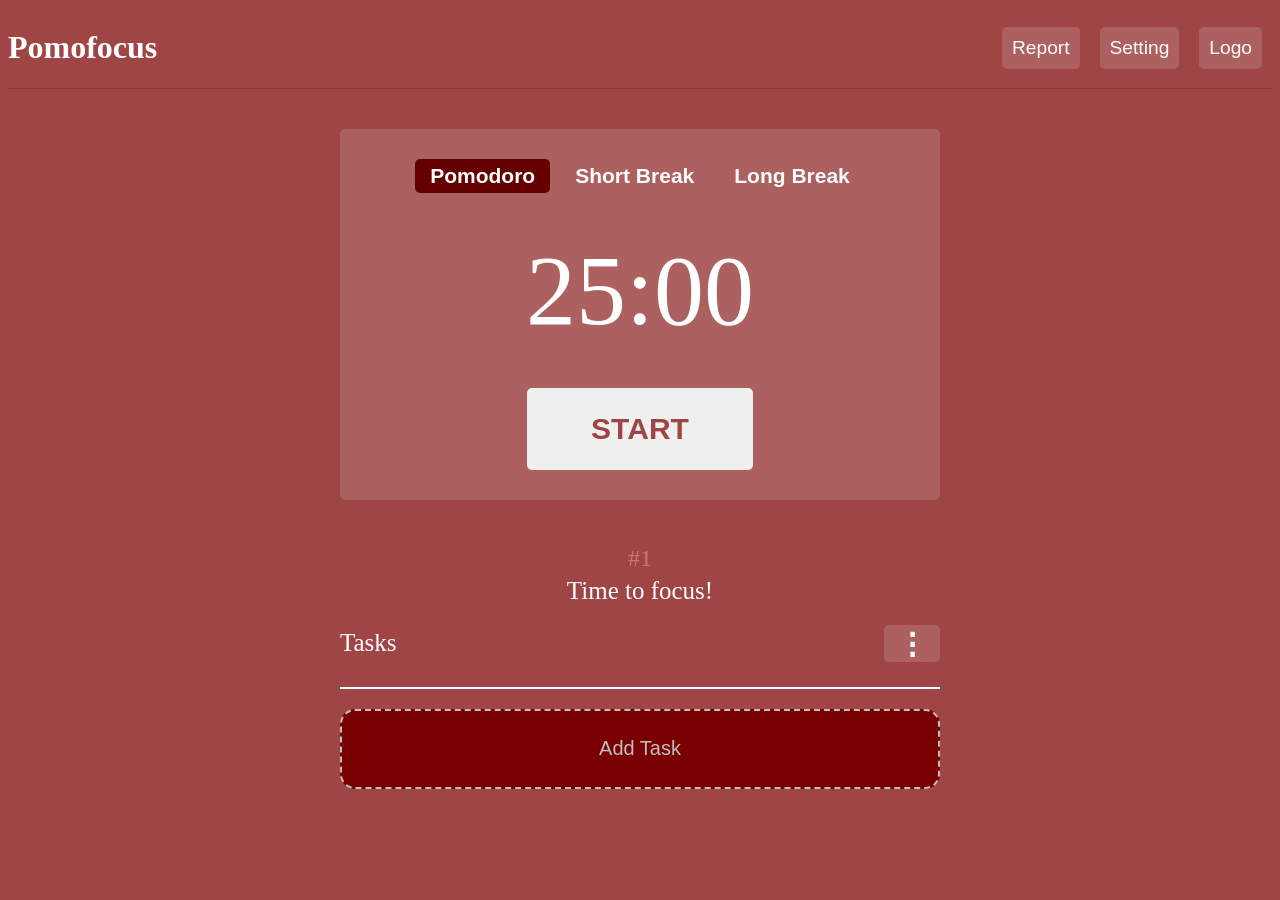
<file: index.html>
<!DOCTYPE html>
<html lang="en">
<head>
    <meta charset="UTF-8">
    <meta name="viewport" content="width=device-width, initial-scale=1.0">
    <link rel ="stylesheet" href = "CSS/style.css">
    <title>Pomodoro</title>
</head>
<body>
    <header>
        <h1 class="default_look">Pomofocus</h1>
        <nav>

            <ul class="header_menu">

                <li><button class = "button_menu" >Report</button></li>
                <li><button class = "button_menu">Setting</button></li>
                <li><button class = "button_menu">Logo</button></li>

            </ul>

        </nav>
    </header>
    <div class="main_wrapper">
        <main class="main">
        <section class = "main_section">

        <div class = "main_menu">

            
                <button class = "main_button_menu pomodoro">
                    Pomodoro
                </button>
            
            <button class = "main_button_menu">
                Short Break
            </button>
            <button class = "main_button_menu">
                Long Break
            </button>

        </div>

        <span class = "timer">25:00</span>
        
            <button class = "start_button" >
                START
            </button>

    </section>
    <div>
        <div class = "number_1">#1</div>
        <div class = "time_to_focus">Time to focus!</div>
    </div>
    <div class = "lower_section">
        <span class = "tasks">Tasks</span>
        <span class = "three_dots"><button class = "three_dots_button"><span class ="three_dots_clean">⋮</span></button></span>
    </div>
    <div class = "add_task"><button class = "add_task_button"><span>Add Task</span></button></div>
    </main>
    </div>
    
</body>
</html>
</file>
<file: CSS/style.css>
body{
    background-color: rgb(159, 69, 69);
    color: #fff;
    /* rgb(172, 96, 96) */
}

.default_look{
    color: #fff;
}

.timer{
    font-size: 100px;
    color: #fff;
}

button{
    border-radius: 5px;
    cursor: pointer;
}

button:active{
    transform: translateY(2px);
    filter: brightness(80%);
}


.button_menu{
    background-color: rgb(172, 96, 96);
    border: none;
    color: #fff;
    font-size: larger;
    margin-right: 10px;
    padding: 10px;
    
    
}

.main_button_menu {
    background-color: transparent; /* Da budu providni po defaultu */
    border: none;
    color: white;
    padding: 5px 15px;
    font-weight: bold;
    cursor: pointer;
    font-size: 21px;
}

.pomodoro{
    background-color: #650000;
}

/* Posebna klasa samo za ono dugme koje je trenutno izabrano */
.active_tab {
    background-color: #650000;
    border-radius: 4px;
}

header{
    display: flex;
    justify-content: space-between; 
    align-items: center;
    /* padding: 10px 10px; */
    border-bottom: 1px solid #6500003b;
}

.main_wrapper{
    display: flex;
    justify-content: center;
    align-items: center;
}

.main{
    padding: 40px 70px;
    width: 600px;
    display: flex;
    justify-content: center;
    align-items: center;
    flex-direction: column;
    gap: 20px;
}

.header_menu{
    list-style: none;
    display: flex;
    float: right;
    gap: 10px;
    margin: 0;
    padding: 0;

}

.main_section{
    background-color: rgb(172, 96, 96);
    /* margin-left: 70px;
    margin-right: 70px; */
    border-radius: 5px;
    width: 100%;
    display: flex;
    justify-content: space-around;
    align-items: center;
    flex-direction: column;
    gap: 40px;
    padding: 30px 0;
}

.main_menu{
    display: flex;
    justify-content: center;
    gap: 10px;
    
}

.timer{
    display: flex;
    justify-content: center;
}



.start_button{
    font-size: 30px;
    color: rgb(159, 69, 69);
    padding: 1.5rem 4rem 1.5rem 4rem;
    font-weight: bold;
    border: none;
}

.number_1{
    text-align: center;
    color: rgb(212, 115, 115);
    margin-top: 25px;
    margin-bottom: 5px;
    font-size: 1.5rem;
}

.number_1:hover{
    color: white;
}

.time_to_focus{
    /* display: flex ;
    justify-content: center; */
    color: #fff;
    font-size: 25px;
    
}

.lower_section{
    display: flex;
    justify-content: space-between;
    align-items: center;
    border-bottom: 2px solid white;
    width: 100%;
}


.tasks{
    color: #fff;
    font-size: 25px;
    margin-bottom: 25px;
}

.three_dots{
    margin-bottom: 25px;
    
}

.three_dots_button{
    background-color: rgb(172, 96, 96);
    border: none;
    color: #fff;
    font-size: 30px;
    font-weight: bold;
    
}


.three_dots_clean{
    margin: 7px;
}

.add_task{
    /* display: flex;
    justify-content: center; */
    width: 100%;
}

.add_task :hover{
    background-color: #990101;
}

.add_task_button{
    
    background-color: rgb(121, 0, 0);
    color: #c0bfbf;
    border: 2px dashed #c0bfbf;
    font-size: 20px;
    width: 100%;
    height: 80px;
    /* margin: 0 70px 0 70px; */
    border-radius: 15px;
    
    
}

.add_task_button:hover{
    color: white;
}
</file>
